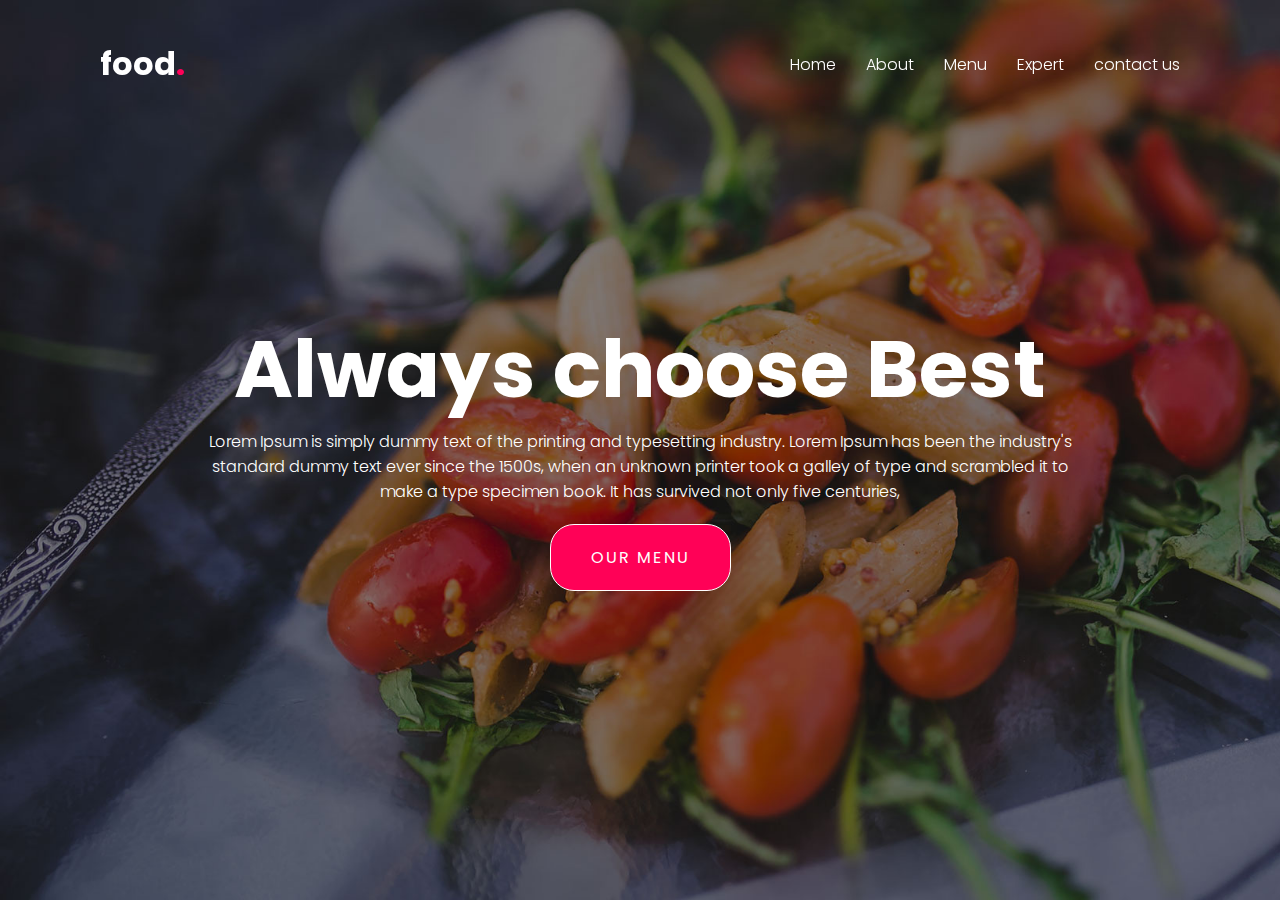
<file: index.html>
<!DOCTYPE html>
<html lang="en">
<head>
<meta charset="utf-8">
<meta name="viewport" content="width=device-width", intial-scale="1.0">
<title> food  </title>
<link  rel="stylesheet" href="style.css">
<script src="myScript.js"></script>
</head>
<body>
<header>
<a href="index.html" class="logo">food<span>.</span>   </a>
<ul class="navigation">
    <li> <a href="index.html">Home</a> </li>
    <li>  <a href="about.html"> About </a>  </li>
<li>  <a href="menu.html" >Menu</a> </li>
<li>  <a href="expert.html"> Expert</a> </li>
<li>  <a href="contact.html">contact us </a> </li>
</ul>
</header>
<section class="banner" id="banner"> 

<div class="content">

    <h2> Always choose Best  </h2>
    <p>  
        Lorem Ipsum is simply dummy text of the printing and typesetting industry. 
        Lorem Ipsum has been the industry's standard dummy text ever since the 1500s, 
        when an unknown printer took a galley of type and scrambled it to make a type specimen book.
         It has survived not only five centuries, </p>

        <a href="menu.html" class="btn"> our menu</a>
</div>
</section>
</body>
</html>
</file>
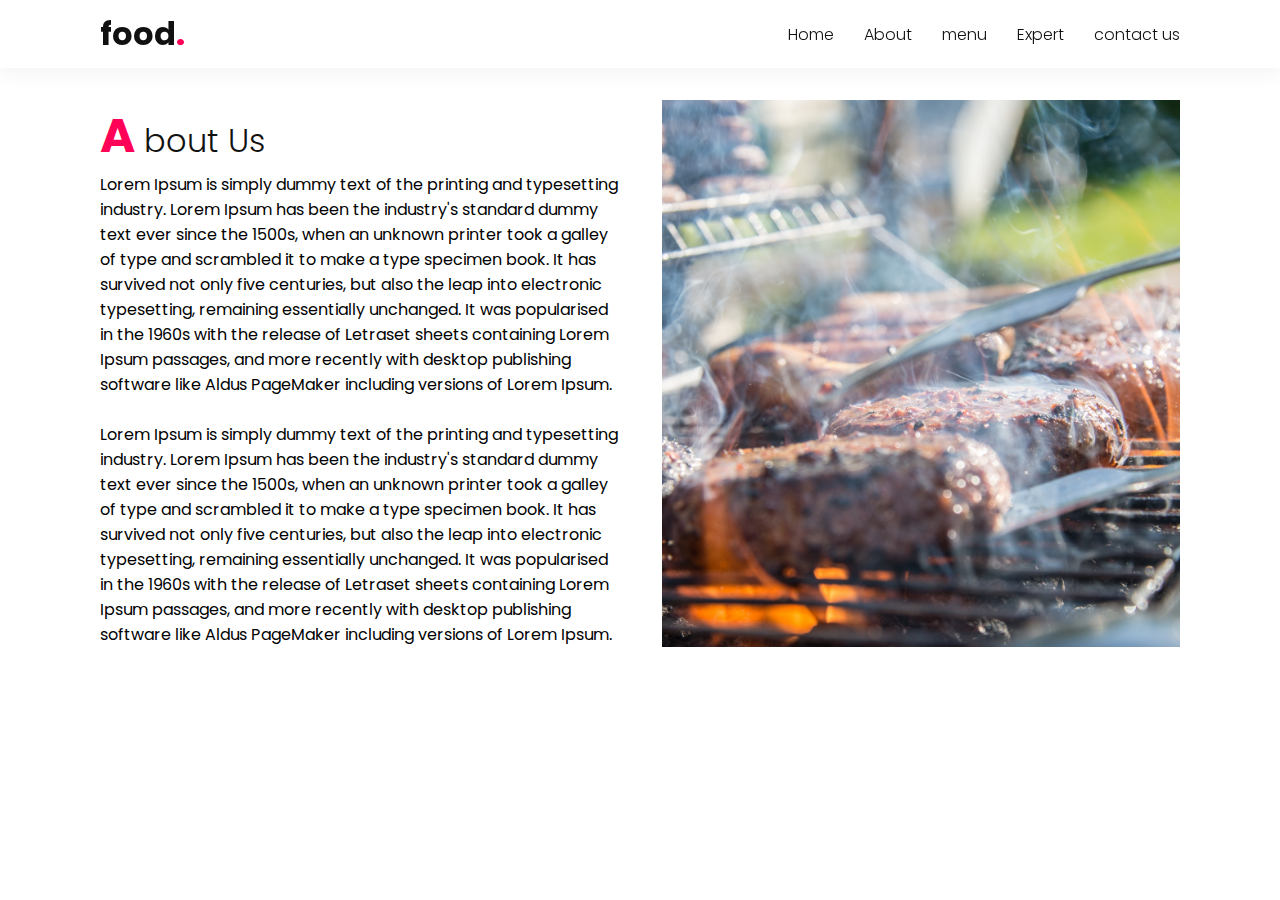
<file: about.html>
<!DOCTYPE html>
<html lang="en">
<head>
<meta charset="utf-8">
<meta name="viewport" content="width=device-width", intial-scale="1.0">
<title> about</title>
<link  rel="stylesheet" href="stylea.css">
<script src="myScript.js"></script>
</head>
<body>
<header>
<a href="index.html" class="logo">food<span>.</span>   </a>
<ul class="navigation">
    <li> <a href="index.html">Home</a> </li>
    <li>  <a href="about.html"> About </a>  </li>
<li>  <a href="menu.html" >menu</a> </li>
<li>  <a href="expert.html"> Expert</a> </li>
<li>  <a href="contact.html">contact us </a> </li>
</ul>
</header>
<section class="about" id="about">
<div class="row">
<div class="col50">
<h2 class="title-text"><span>A</span>  bout Us  </h2>
<p>
    Lorem Ipsum is simply dummy text of the printing and typesetting industry.
     Lorem Ipsum has been the industry's standard dummy text ever since the 1500s, 
     when an unknown printer took a galley of type and scrambled it to make a type specimen book. 
     It has survived not only five centuries, but also the leap into electronic typesetting, 
     remaining essentially unchanged. 
     It was popularised in the 1960s with the release of Letraset sheets containing Lorem Ipsum passages,
      and more recently with desktop publishing software 
    like Aldus PageMaker including versions of Lorem Ipsum.<br><br>
    Lorem Ipsum is simply dummy text of the printing and typesetting industry.
    Lorem Ipsum has been the industry's standard dummy text ever since the 1500s, 
    when an unknown printer took a galley of type and scrambled it to make a type specimen book. 
    It has survived not only five centuries, but also the leap into electronic typesetting, 
    remaining essentially unchanged. 
    It was popularised in the 1960s with the release of Letraset sheets containing Lorem Ipsum passages,
     and more recently with desktop publishing software 
   like Aldus PageMaker including versions of Lorem Ipsum.

</p>
</div>
<div class="col50">
<div class="imgBx">
<img src="p4.jpeg">

</div>

</div>

</div>

</section>

</body>
</html>
</file>
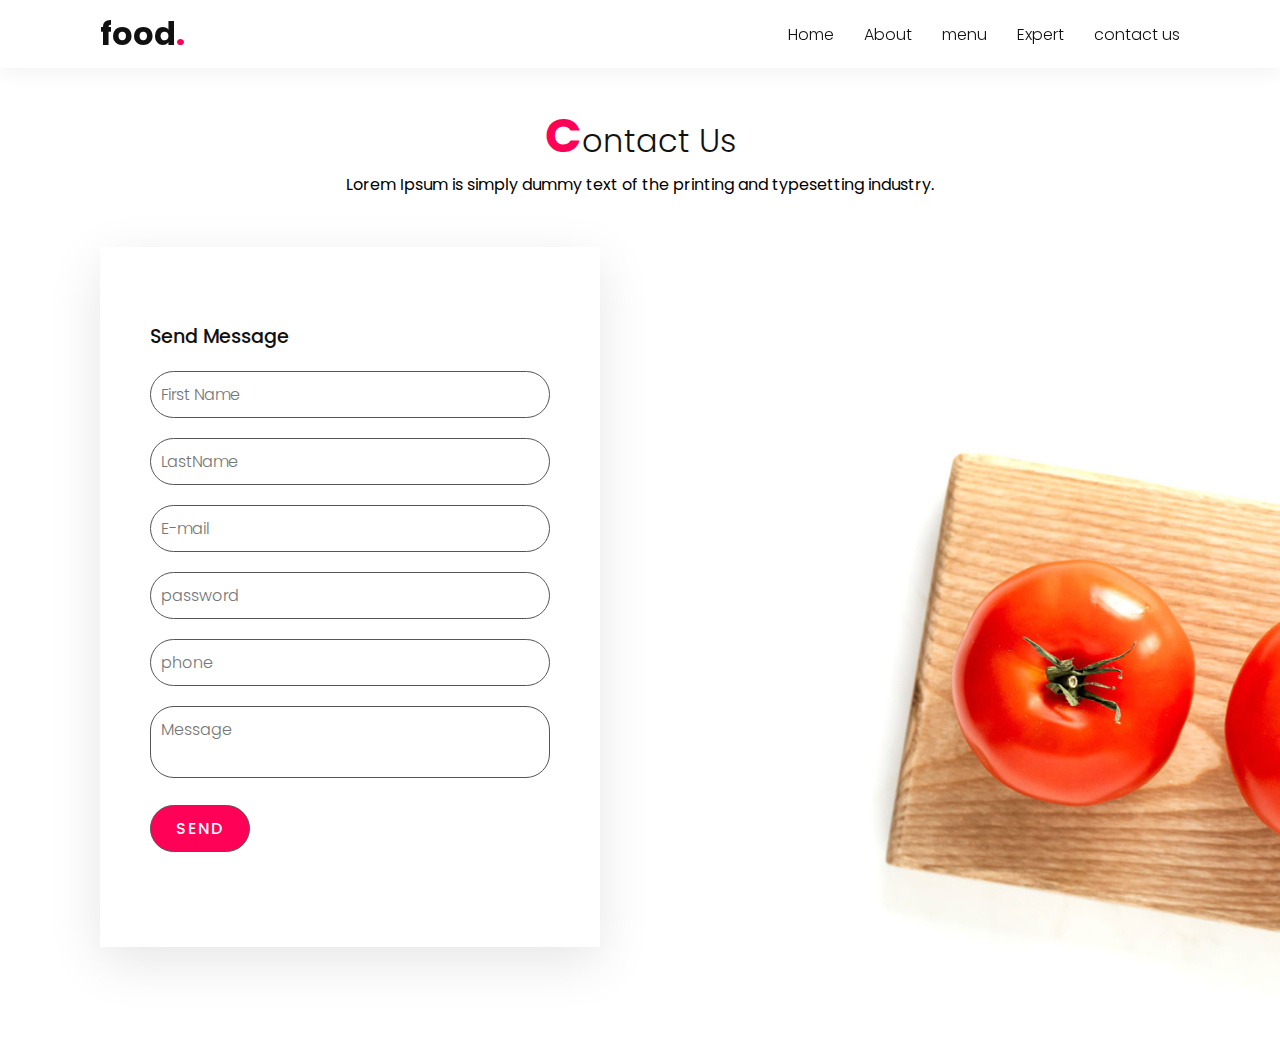
<file: contact.html>
<!DOCTYPE html>
<html lang="en">
<head>
<meta charset="utf-8">
<meta name="viewport" content="width=device-width", intial-scale="1.0">
<title> contact </title>
<link  rel="stylesheet" href="stylea.css">
<script src="myScript.js"></script>
</head>
<body>
<header>
<a href="index.html" class="logo">food<span>.</span>   </a>
<ul class="navigation">
    <li> <a href="index.html">Home</a> </li>
    <li>  <a href="about.html"> About </a>  </li>
<li>  <a href="menu.html" >menu</a> </li>
<li>  <a href="expert.html"> Expert</a> </li>
<li>  <a href="contact.html">contact us </a> </li>
</ul>
</header>
<section class="contact" id="contact">
<div class="title">
<h2   class="title-text"> <span> C</span>ontact Us</h2>
<p>  Lorem Ipsum is simply dummy text of the printing and typesetting industry. </p>

</div>

<div class="contactform">
    <h3>Send Message </h3>
    <div id="error_message">  </div>
    <form id="myform" action="" onsubmit="return validate();" >  
    <div class="inputBox">
<input type="text" placeholder="First Name"  id="fname">
    </div>
    <div class="inputBox">
    <input type="text" placeholder="LastName"  id="lname">
    </div>
        <div class="inputBox">
    <input type="email" placeholder="E-mail" id="email" >
        </div>
        <div class="inputBox">
            <input type="password" placeholder="password" id="password" pattern="(?=.*\d)(?=.*[a-z])(?=.*[A-Z]).{8,}" 
            title="Must contain at least one number and one uppercase and lowercase letter, and at least 8 or more characters" required >
                </div>
        
            <div class="inputBox">
        <input type="text" placeholder="phone" id="phone" >
            </div>
    
                <div class="inputBox">
            <textarea placeholder="Message" id="message" ></textarea>
                </div>
                    <div class="inputBox">
                <input type="submit" value="send">
                    </div>
    </form>
</div>

</section>



</body>
</html>
</file>
<file: style.css>
@import url('https://fonts.googleapis.com/css2?family=Poppins:ital,wght@0,200;0,300;0,400;0,500;0,600;0,700;0,800;0,900;1,200;1,300;1,400;1,500;1,600;1,700;1,800;1,900&display=swap');

*{

margin: 0;
padding: 0;
box-sizing: border-box;
font-family: poppins,sans-serif;
scroll-behavior: smooth;
}
p{

font-weight: 300;
color: #111;

}
.banner{

position: relative;
width: 100%;
min-height: 100vh;
display: flex;
justify-content: center;
align-items: center;
background-image: url(bg.jpg);
background-size: cover;

}
.banner .content 
{

max-width: 900px;
text-align: center;


}
.banner .content h2
{

font-size: 5em;
color: #fff;
}
.banner .content p
{

font-size: 1em;
color: #fff;

}
.btn
{
    font-size: 1em;
    color: #fff;
    background: #ff0157;
    display: inline-block;
    padding:20px 40px;
    margin-top: 20px;
    text-transform: uppercase;
    text-decoration: none;
    letter-spacing: 2px;
    transition: 0.5s;
    cursor: pointer;
    border:.5px solid #fff;
    border-radius: 1.5em;
    outline: none;
}
.btn:hover
{
letter-spacing: 6px;

}
header
{
position: fixed;
top: 0;
left:  0;
width: 100%;
padding: 40px 100px;
z-index: 10000;
display: flex;
justify-content: space-between;
align-items: center;
transition: 0.5s;
}
header .logo
{
color: #fff;
font-weight: 700;
font-size: 2em;
text-decoration: none;

}
header .logo span
{

color: #ff0158;

}
header .navigation
{

position: relative;
display: flex;

}
header .navigation li
{

list-style: none;
margin-left: 30px;
}
header .navigation li a 
{

text-decoration: none;
color: #fff;
font-weight: 300;

}
header .navigation li a:hover{
color: #ff0157;

}
section
{
padding: 100px;

}
.row{

position:relative;
width:100%;
display: flex;
justify-content: space-between;

}
.row .col50
{
position: relative;
width:48%;
}
@media ( max-width:991px)
{
header
{
padding:10px 20px;

}
section
{
padding:20px; 

}
.banner .content h2
{

    font-size: 3em;
    color: #fff;
}
 }
</file>
<file: stylea.css>
@import url('https://fonts.googleapis.com/css2?family=Poppins:ital,wght@0,200;0,300;0,400;0,500;0,600;0,700;0,800;0,900;1,200;1,300;1,400;1,500;1,600;1,700;1,800;1,900&display=swap');
*{
  margin: 0;
      padding: 0;
  box-sizing: border-box;
      font-family: poppins,sans-serif;
      scroll-behavior: smooth;
    }
header
{
    background-color: #fff;
position: fixed;
top: 0;
left:  0;
width: 100%;
padding: 10px 100px;
z-index: 10000;
display: flex;
justify-content: space-between;
align-items: center;
box-shadow: 0 5px 20px rgba(0,0,0,0.05);
 }
header .logo
{
color: #111;
font-weight: 700;
font-size: 2em;
text-decoration: none;

}
header .logo span
{

color: #ff0158;

}
header .navigation
{

position: relative;
display: flex;

}
header .navigation li
{

list-style: none;
margin-left: 30px;
}
header .navigation li a 
{

text-decoration: none;
color: #111;
font-weight: 300;

}
header .navigation li a:hover{
color: #ff0157;

}
section
{
padding: 100px;
}
.row{
position:relative;
width:100%;
display: flex;
justify-content: space-between;

}
.row .col50
{
position: relative;
width:48%;
}
.title-text
{
color: #111;
font-size: 2em;
font-weight: 300;
}
.title-text span
{

color: #ff0157;
font-weight: 700;
font-size: 1.5em;

}
.row .col50 .imgBx
{

position: relative;
width: 100%;
height:100% ;

 }
.row .col50 .imgBx img 
{
position: absolute;
top: 0;
left: 0;
width:100%;
 height: 100%;
 object-fit: cover;


}
.btn
{
    font-size: 1em;
    color: #fff;
    background: #ff0157;
    display: inline-block;
    padding:10px 30px;
    margin-top: 20px;
    text-transform: uppercase;
    text-decoration: none;
    letter-spacing: 2px;
    transition: 0.5s;
}
.btn:hover
{
letter-spacing: 6px;

}
.title
{
width: 100%;
display: flex;
justify-content: center;
align-items: center;
flex-direction: column;

}
.menu .content 
{

display: flex;
justify-content: center;
flex-direction: row-reverse;
flex-wrap: wrap;
margin-top: 40px;

}
.menu .content .box
{
width:250px;
margin: 20px;
border: 15px solid #fff;
box-shadow: 0 5px 35px rgba(0,0,0,0.08);
}
.menu .content .box .imgBx
{

    position: relative;
    width:100%;
    height: 300px;

}
.menu .content .box .imgBx img
{
position: absolute;
top:0;
left: 0;
width: 100%;
height: 100%;
object-fit: cover;


}
.menu .content .box .text 
{

padding:15px 0 5px ;

}
.menu .content .box .text h3
{

    font-weight: 400;
    color: #111;
}
.expert .content
{
display: flex;
justify-content: center;
flex-wrap: wrap;
flex-direction: row;
margin-top:40px;


}
.expert .content .box
{
width:200px;
margin: 15px;


}
.expert .content .box .imgBx
{
position: relative;
width:100%;
height:300px;

}
.expert .content .box .imgBx img
{

    position: absolute;
    top:0;
    left: 0;
    width: 100%;
    height: 100%;
    object-fit: cover;
    
}

.expert .content .box .text
{


    padding: 15px 0 5px;
}
.expert .content .box .text h3
{

font-weight: 400;
color: #111;

}
.contact
{
background: url(bg3.jpg);
background-size: cover;


}
.contactform
{
padding: 75px 50px;
background: #fff;
box-shadow: 0 15px 50px rgba(0,0,0,0.1);
max-width: 500px;
margin-top: 50px;

}
.contactform h3
{

color: #111;
font-size: 1.2em;
margin-bottom: 20px;
font-weight: 500;

}
.contactform .inputBox
{

position: relative;
width: 100%;
margin-bottom: 20px;
 }
.contactform .inputBox textarea,
.contactform .inputBox input
{

    width:100%;
    border:1px solid #555;
    padding:10px;
   color: #111;
   outline:none;
   font-size: 16px;
font-weight: 300;
resize: none;
border-radius: 1.5em;
}
.contactform .inputBox input[type="submit"]
{
font-size: 1em;
color: #fff;
background: #ff0157;
display: inline-block;
text-transform: uppercase;
text-decoration: none;
letter-spacing: 2px;
transition: 0.2s;
max-width: 100px;
font-weight: 500;
cursor: pointer;


}
#error_message{
    margin-bottom: 20px;
    background: #ff0157;
    padding: 0px;
    text-align: center;
    font-size: 14px;
    transition: all 0.5s ease;
  }
  .contact .contactform .inputBox input:focus,
.contact .contactform .inputBox textarea:focus,
.contact .contactform .inputBox .custom_select select:focus{
  border: 1px solid #ff0157;
}
@media ( max-width:991px)
{
header
{
padding:10px 20px;

}


section
{
padding:20px; 

}
.banner .content h2
{

    font-size: 3em;
    color: #fff;

}
.row{

    flex-direction: column;
}
.row .col50
{

    position: relative;
    width: 100%;
}
.row .col50 .imgBx
{

    height: 300px;
    margin-top: 20px;
}
.menu .content
{
margin-top: 20px;

}
menu .content .box
{

    margin:10px;
}
menu .content .box .imgBx
{

height: 260px;

}
.title-text
{
font-size: 1.8em;
line-height: 1.5em;
margin-bottom: 15px;
font-weight: 300;

}
.contactform
{
padding: 35px 40px;
margin-top: 20px;
margin-bottom: 30px;

}
 }
</file>
